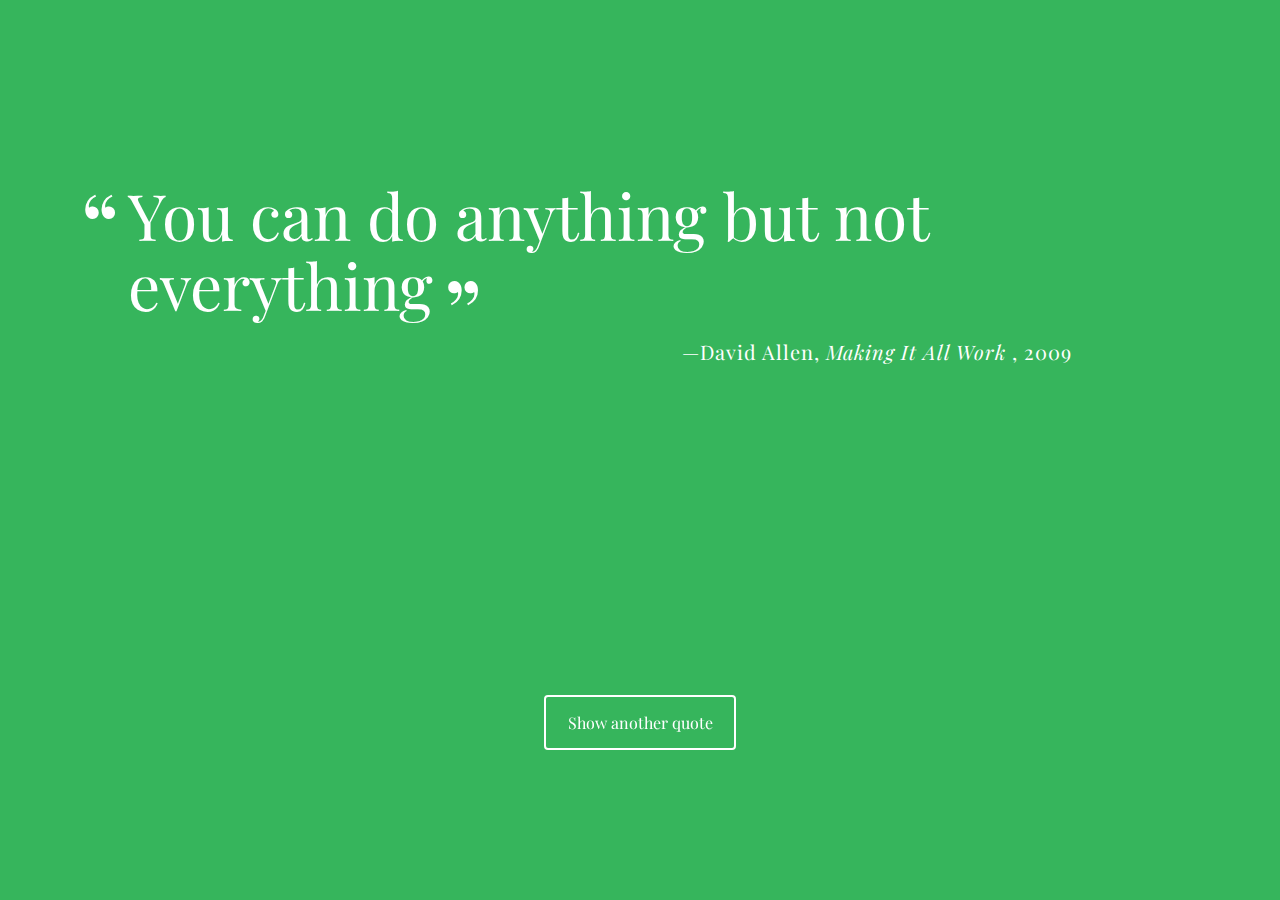
<file: project1/index.html>
<!DOCTYPE html>
<html lang="en">
<head>
  <meta charset="UTF-8">
  <title>Random Quotes</title>
  <link href='https://fonts.googleapis.com/css?family=Playfair+Display:400,400italic,700,700italic' rel='stylesheet' type='text/css'>
  <link rel="stylesheet" href="css/normalize.css">
  <link rel="stylesheet" href="css/styles.css">
</head>
<body>
  <div class="container">
    <div id="quote-box">
      <p class="quote">You can do anything but not everything</p>
      <p class="source">David Allen<span class="citation">Making It All Work</span>
        <span class="year">2009</span>
      </p>
    </div>
    <button id="loadQuote">Show another quote</button>
  </div>
  <script src="js/script.js"></script>
</body>
</html>
</file>
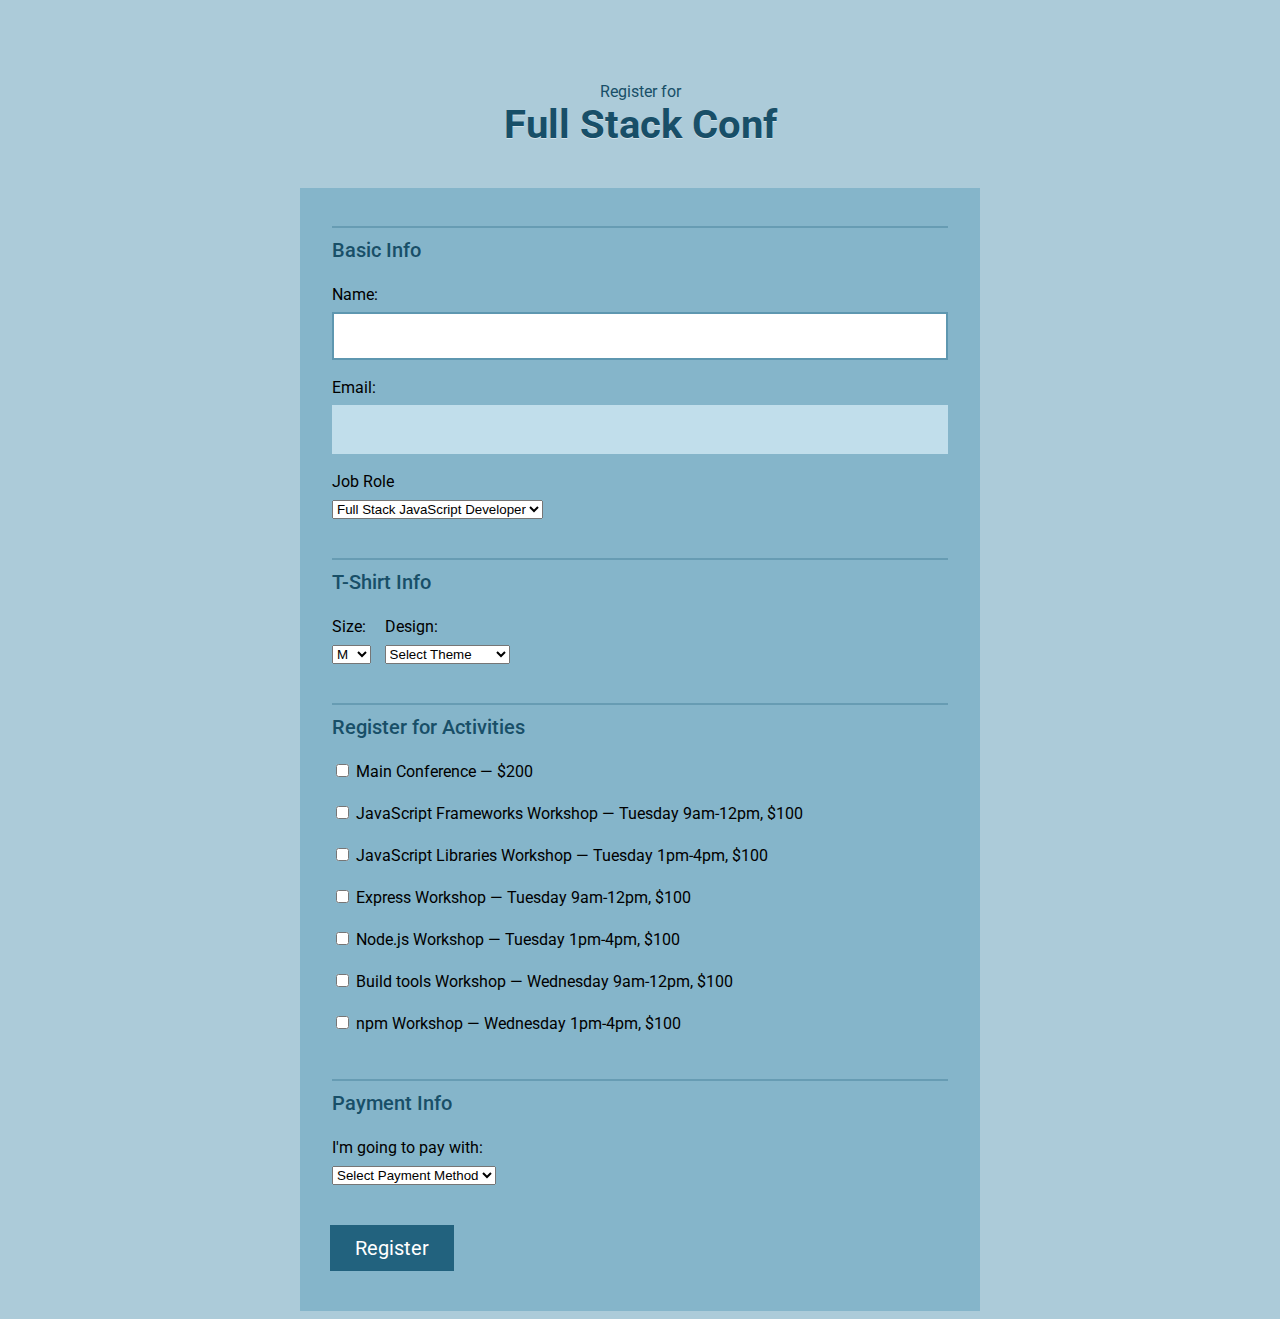
<file: project3/index.html>
<!DOCTYPE html>
<html lang="en">
<head>
  <meta charset="utf-8">
  <meta name="viewport" content="width=device-width, initial-scale=1.0">
  <title>Register for Full Stack Conf</title>
  <link href="https://fonts.googleapis.com/css?family=Roboto:400,500,700" rel="stylesheet" type="text/css">
  <link rel="stylesheet" href="css/style.css">
</head>
<body>
  <div class="container">
    
    <header>
      <span>Register for</span>
      <h1>Full Stack Conf</h1>
    </header>

    <form action="index.html" method="post">
              
      <fieldset>         
        <legend>Basic Info</legend>
        
        <label for="name">Name:</label>
        <span class="feedback user-name" aria-live="polite"></span>
        <input type="text" id="name" name="user_name" autofocus>

        
        <label for="mail">Email:</label>
        <span class="feedback user-email" aria-live="polite"></span>
        <input type="email" id="mail" name="user_email">

         <label for="title">Job Role</label>
        <select id="title" name="user_title">
          <option value="full-stack js developer">Full Stack JavaScript Developer</option>
          <option value="front-end developer">Front End Developer</option>
          <option value="back-end developer">Back End Developer</option>
          <option value="designer">Designer</option>          
          <option value="student">Student</option>
          <option value="other">Other</option>  
        </select>         
          <input id="other-title" type="text" name="job-role_other" placeholder="Your job role">          
      </fieldset>
      
      <fieldset class="shirt">
        <legend>T-Shirt Info</legend>
        
        <div>
          <label for="size">Size:</label>
          <select id="size" name="user_size">
            <option value="small">S</option>
            <option value="medium" selected>M</option>
            <option value="large">L</option>
            <option value="extra large">XL</option>
          </select>
        </div>

        <div>
          <label for="design">Design:</label>
          <select id="design" name="user_design">
            <option value="">Select Theme</option>
            <option value="js puns">Theme - JS Puns</option>
            <option value="heart js">Theme - I &#9829; JS</option>
          </select>
        </div>

        <div id="colors-js-puns" class="">
          <label for="color">Color:</label>
          <select id="color">
              <option value="cornflowerblue">Cornflower Blue (JS Puns shirt only)</option>
              <option value="darkslategrey">Dark Slate Grey (JS Puns shirt only)</option> 
              <option value="gold">Gold (JS Puns shirt only)</option> 
              <option value="tomato">Tomato (I &#9829; JS shirt only)</option>
              <option value="steelblue">Steel Blue (I &#9829; JS shirt only)</option> 
              <option value="dimgrey">Dim Grey (I &#9829; JS shirt only)</option> 
          </select>
        </div>                
      </fieldset>

      <fieldset class="activities">
        <legend>Register for Activities</legend>
        <label><input type="checkbox" name="all" value="200"> Main Conference — $200</label>
        <label><input type="checkbox" name="js-frameworks" value="100"> JavaScript Frameworks Workshop — Tuesday 9am-12pm, $100</label>
        <label><input type="checkbox" name="js-libs" value="100"> JavaScript Libraries Workshop — Tuesday 1pm-4pm, $100</label>
        <label><input type="checkbox" name="express" value="100"> Express Workshop — Tuesday 9am-12pm, $100</label>
        <label><input type="checkbox" name="node" value="100"> Node.js Workshop — Tuesday 1pm-4pm, $100</label>          
        <label><input type="checkbox" name="build-tools" value="100"> Build tools Workshop — Wednesday 9am-12pm, $100</label>
        <label><input type="checkbox" name="npm" value="100"> npm Workshop — Wednesday 1pm-4pm, $100</label>
          
      </fieldset>
      <fieldset class="payment-info">
        <legend>Payment Info</legend>

        <label for="payment">I'm going to pay with:</label>
        <select id="payment" name="user_payment">
          <option value="select_method">Select Payment Method</option>
          <option value="credit card" required>Credit Card</option>
          <option value="paypal">PayPal</option>
          <option value="bitcoin">Bitcoin</option>
        </select>

        <div id="credit-card" class="credit-card">

          <div class="col-6 col">
            <label for="cc-num">Card Number:</label>
            <span class="feedback user-ccNum" aria-live="polite"></span>
            <input id="cc-num" name="user_cc-num" type="text">
          </div>

          <div class="col-3 col">
            <label for="zip">Zip Code:</label>
            <span class="feedback user-zip" aria-live="polite"></span> 
            <input id="zip" name="user_zip" type="text">
          </div>

          <div class="col-3 col">
            <label for="cvv">CVV:</label>
            <span class="feedback user-cvv" aria-live="polite"></span>
            <input id="cvv" name="user_cvv" type="text"> 
          </div>

          <label for="exp-month">Expiration Date:</label>
          <select id="exp-month" name="user_exp-month">
            <option value="1">1 - January</option>
            <option value="2">2 - February</option>
            <option value="3">3 - March</option>
            <option value="4">4 - April</option>
            <option value="5">5 - May</option>
            <option value="6">6 - June</option>
            <option value="7">7 - July</option>
            <option value="8">8 - August</option>
            <option value="9">9 - September</option>
            <option value="10">10 - October</option>
            <option value="11">11 - November</option> 
            <option value="12">12 - December</option>                       
          </select>
          <label for="exp-year">Expiration Year:</label>
          <select id="exp-year" name="user_exp-year">
            <option value="2018">2018</option>
            <option value="2019">2019</option>
            <option value="2020">2020</option>
            <option value="2021">2021</option>
            <option value="2022">2022</option>                      
          </select>                                
        </div>

        <div id="pay-pal">
          <p>If you selected the PayPal option we'll take you to Paypal's site to set up your billing information, when you click “Register” below.</p>
        </div> 

        <div id="bitcoin">
          <p>If you selected the Bitcoin option we'll take you to the Coinbase site to set up your billing information. Due to the nature of exchanging Bitcoin, all Bitcoin transactions will be final.</p>
        </div>                  

      </fieldset>        
        
      <button type="submit">Register</button>
      
    </form>

  </div>
  
  <script src="https://ajax.googleapis.com/ajax/libs/jquery/3.3.1/jquery.min.js"></script>
  <script src="js/script.js"></script>

</body>
</html>
</file>
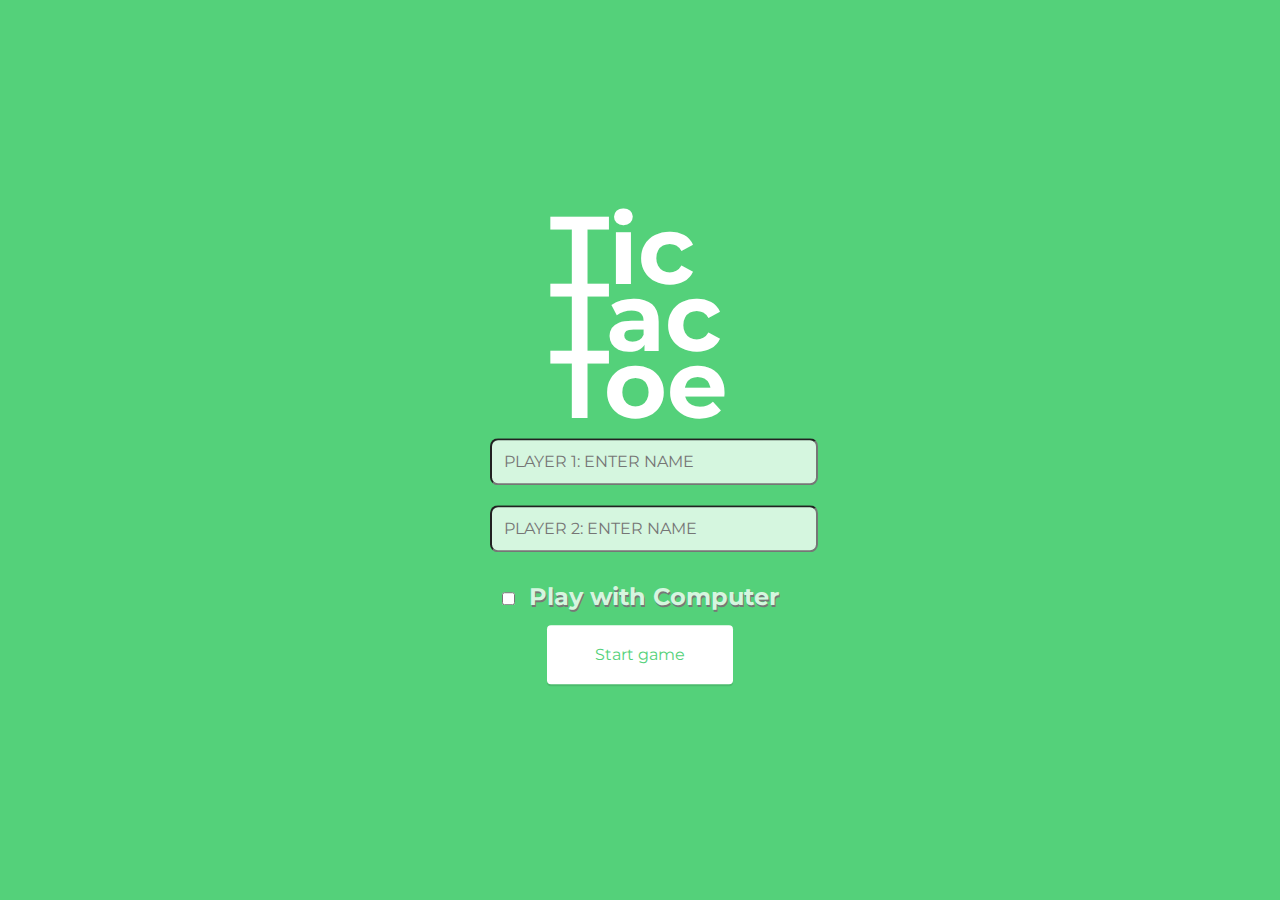
<file: project4/index.html>
<!DOCTYPE html>
<html lang="en">
<head>
  <meta charset="UTF-8">
  <title>Tic Tac Toe</title>
  <link href='https://fonts.googleapis.com/css?family=Montserrat:400,700' rel='stylesheet' type='text/css'>
  <link rel="stylesheet" href="css/normalize.css">
  <link rel="stylesheet" href="css/style.css">
</head>
  <body>

      <div class="screen screen-start" id="start">
        <header>
          <h1>Tic Tac Toe</h1>
          <form>
                <input type="text" placeholder="Player 1: Enter Name" id="username1">

                <input type="text" placeholder="Player 2: Enter Name" id="username2">

                <input type="checkbox" id="computer-check">
                <label for="computer">Play with Computer</label>

                <a href="#" class="button">Start game</a>

          </form>
        </header>
      </div>

     <div class="board" id="board">
        <header>
          <h1>Tic Tac Toe</h1>
          <h2></h2>
          <ul>
            <li class="players" id="player1">
              <svg xmlns="http://www.w3.org/2000/svg" width="42" height="42" viewBox="0 0 42 42" version="1.1"><g stroke="none" stroke-width="1" fill="none" fill-rule="evenodd"><g transform="translate(-200.000000, -60.000000)" fill="#000000"><g transform="translate(200.000000, 60.000000)"><path d="M21 36.6L21 36.6C29.6 36.6 36.6 29.6 36.6 21 36.6 12.4 29.6 5.4 21 5.4 12.4 5.4 5.4 12.4 5.4 21 5.4 29.6 12.4 36.6 21 36.6L21 36.6ZM21 42L21 42C9.4 42 0 32.6 0 21 0 9.4 9.4 0 21 0 32.6 0 42 9.4 42 21 42 32.6 32.6 42 21 42L21 42Z"/></g></g></g></svg>
            </li>
            <li class="players" id="player2">
              <svg xmlns="http://www.w3.org/2000/svg" width="42" height="43" viewBox="0 0 42 43" version="1.1"><g stroke="none" stroke-width="1" fill="none" fill-rule="evenodd"><g transform="translate(-718.000000, -60.000000)" fill="#000000"><g transform="translate(739.500000, 81.500000) rotate(-45.000000) translate(-739.500000, -81.500000) translate(712.000000, 54.000000)"><path d="M30 30.1L30 52.5C30 53.6 29.1 54.5 28 54.5L25.5 54.5C24.4 54.5 23.5 53.6 23.5 52.5L23.5 30.1 2 30.1C0.9 30.1 0 29.2 0 28.1L0 25.6C0 24.5 0.9 23.6 2 23.6L23.5 23.6 23.5 2.1C23.5 1 24.4 0.1 25.5 0.1L28 0.1C29.1 0.1 30 1 30 2.1L30 23.6 52.4 23.6C53.5 23.6 54.4 24.5 54.4 25.6L54.4 28.1C54.4 29.2 53.5 30.1 52.4 30.1L30 30.1Z"/></g></g></g></svg>
            </li>
          </ul>
        </header>
        <ul class="boxes">
          <li class="box" id="0"></li>
          <li class="box" id="1"></li>
          <li class="box" id="2"></li>
          <li class="box" id="3"></li>
          <li class="box" id="4"></li>
          <li class="box" id="5"></li>
          <li class="box" id="6"></li>
          <li class="box" id="7"></li> 
          <li class="box" id="8"></li>
        </ul>
      </div>

      <div class="screen screen-win" id="finish">
        <header>
          <h1>Tic Tac Toe</h1>
          <p class="message"></p>
          <a href="#" class="button" id="new-game">New game</a>
        </header>
      </div>

    <script src="js/app.js"></script>
  </body>
</html>
</file>
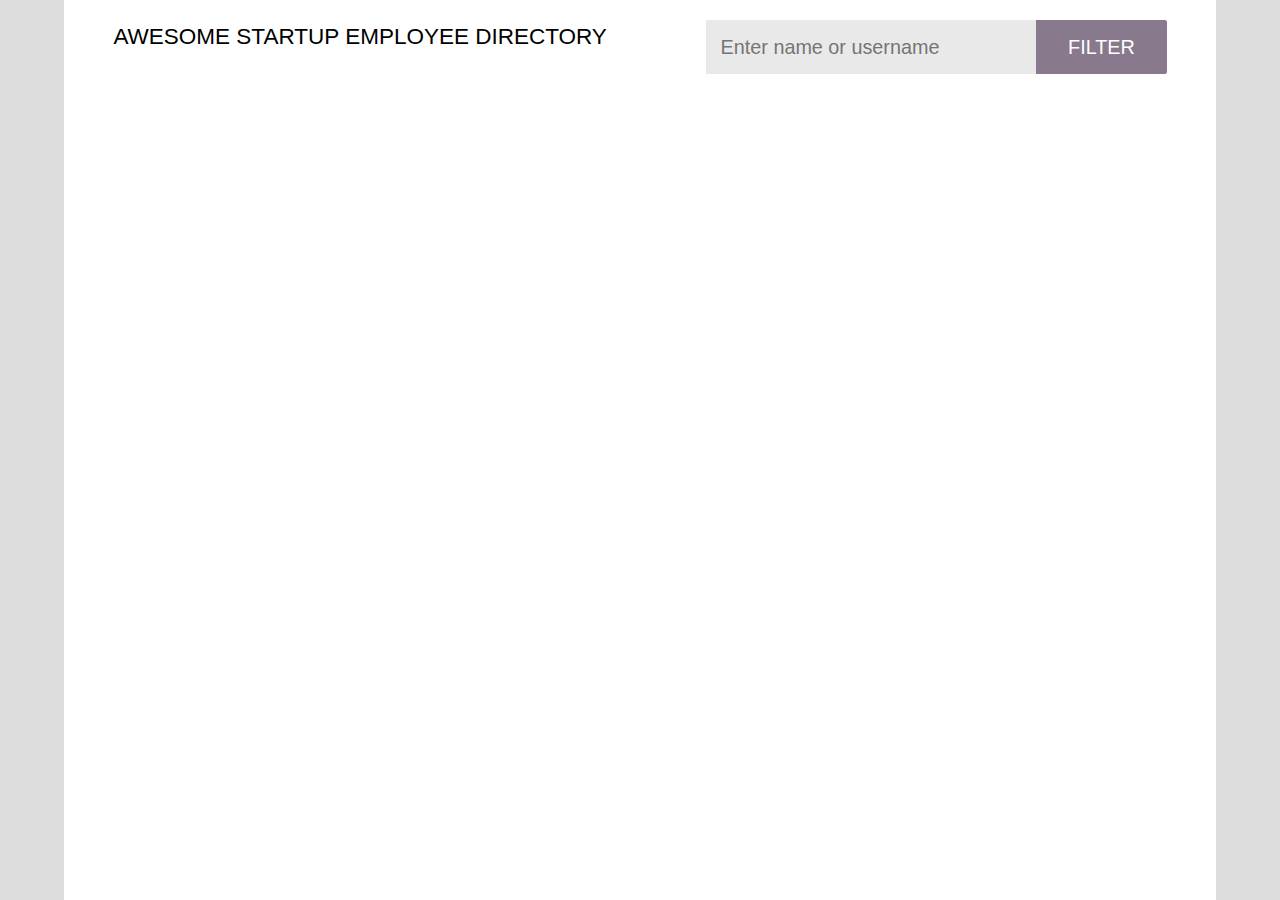
<file: project5/index.html>
<!DOCTYPE html>
<html lang="en">
<head>
	<meta charset="UTF-8">
	<meta name="viewport" content="width=device-width, user-scalable=no initial-scale=1.0, minimum-scale=1.0, maximum-scale=1.0" />
	<title>practice4 - Awesome Employee Directory</title>
	<link rel="stylesheet" href="css/normalize.css">
	<link rel="stylesheet" href="css/style.css">
</head>
<body>
	<div class="wrapper">
		<header class="masthead brand">
			<h1 class="site-title">Awesome Startup Employee Directory</h1>

		</header>
		
	<div class="card-content">

	</div>

	<div class="modal-display">
	

	</div>



	<script src="js/app.js"></script>			

</body>
</html>
</file>
<file: project1/css/styles.css>
body {
  /*text-align: center;*/
  background-color: #36b55c;
  color: white;
  font-family: 'Playfair Display', serif;
}
#quote-box {
  position: absolute;
  top: 20%;
  left: 10%;
  right: 10%;
  width: 80%;
  line-height: .5;
}
.quote {
  font-size: 4rem;
  font-weight: 400;
  line-height: 1.1;
  position: relative;
  margin: 0;
  } 
.quote:before, .quote:after {
  font-size: 6rem;
  line-height: 2.5rem;
  position: absolute;
}
.quote:before {
  content: "“";
  top: .25em;
  left: -.5em;
}
.quote:after {
  content: "”";
  bottom: -.1em;
  margin-left: .1em;
  position: absolute;
}
.source {
  font-size: 1.25rem;;
  letter-spacing: 0.05em;
  line-height: 1.1;
  text-align: right;
  margin-right: 4em;
}
.source:before {
  content: "—";
}
.citation {
  font-style: italic;
}
.citation:before {
  content: ", ";
  font-style: normal;
}
.year:before {
  content: ", ";
  font-style: normal;
}

#loadQuote {
  position: fixed;
  width: 12em;
  display: inline-block;
  left: 50%;
  margin-left: -6em;
  bottom: 150px;
  border-radius: 4px;
  border: 2px solid #fff;
  color: #fff;
  background-color: #36b55c;
  padding: 15px 0;
  transition: .5s ;
}
#loadQuote:hover {
  background-color: rgba(255,255,255,.25);
}
#loadQuote:focus {
  outline: none;
}

@media (max-width: 420px) {
  .quote {
    font-size: 2.5rem;
  }
  .quote:before, .quote:after {
    font-size: 3rem;
  }
  .source {
    font-size: 1rem;
  }
}

/* MY STYLES FOR THE H2 --------------------------------------> */

#quote-box h2 {
  font-size: 3rem;
  line-height: 2.5;
  font-style: Italic;
  text-align: center;
}
#loadQuote {
   background-color: rgba(57,172,73, 0);
}
</file>
<file: project3/css/style.css>
/* ================================= 
  Base Element Styles
==================================== */

* {
  box-sizing: border-box;
}

body,
input,
button {
 font-family: 'Roboto', sans-serif;
}

body {
  font: 1em/1.5;
  color: #184f68;
	background: #accbd9;
}

header {
	text-align: center;  
}

h1 {
	font-size: 2.5em;
	text-shadow: 0 1px 0 rgba(255, 255, 255, 0.45);
	margin: 0;
}

a {
  text-decoration: none;
}

/* ================================= 
  Form Element Styles
==================================== */

form {
	padding: .875em 1.875em 1.875em;
	background: #85b5ca;
}

fieldset,
legend,
button {
	padding: 0;
	border: none;
}

fieldset {
	margin-top: 1.5em;
}

legend,
button {
	font-size: 1.25em;	
}

legend {
	font-weight: 500;
	padding-top: .5em;
	border-top: 2px solid #679cb3;
	margin-bottom: 1.125em;
}

input[type="text"],
input[type="email"],
legend {
	width: 100%;
}

label {
	color: #000;
	display: block;
	margin-bottom: .5em;
}

input,
select {
	margin-bottom: 1.125em;	
}

input {
	font-size: 1em;
	font-weight: 500;
	padding: .8em;
	background: #c1deeb;
	border: 2px solid #c1deeb;
	outline: none;
}

input:focus {
	background: #fff;
	border-color: #5e97b0;
	transition: border-color .4s, background-color .4s;
}

input[type="checkbox"],
input[type="radio"] {
	display: inline-block;
}

button {
	color: #fff;
	padding: .55em 1.25em;
	background: #22627e;
	margin: 1.25em 0 .5em;
	cursor: pointer;
}

button:hover {
	background: #184c62;
}

/* ================================= 
  Page Styles
==================================== */

.container {
	margin: auto;
	max-width: 680px;
}

.shirt div {
	float: left;
	margin-right: .85em;
}

.interests input {
	margin-bottom: 0;
}

.credit-card {
	margin-top: 1.25em;
}

.hide-other{
	visibility: hidden;
}

/* ================================= 
  Helper Classes
==================================== */

.is-hidden {
	display: none;
}

.clearfix::after {
  content: " ";
  display: table;
  clear: both;
}

/* ================================= 
  My Styles
==================================== */

input.invalid {
	border-color: tomato;
}
input:focus.invalid {
	outline: none;
}
.error {
	font-weight: 500;
	padding-top: .5em;
	font-size: 1.15em;
	color: tomato;

	-moz-box-sizing: border-box;
}
.user-name,
.user-email {
	font-weight: 500;
	margin-top: 0;
	padding-top: 0;
	font-size: .95em;
	color: tomato;
}
.user-ccNum,
.user-zip,
.user-cvv {
	margin-top: 0;
	padding-top: 0;
	font-weight: 500;
	display: inline-block;
	font-size: .75em;
	color: tomato;
}
.error.active {
	padding: 0.3em;
}
.valid-input {
	margin-bottom: .15em;
	padding: 0;
	color: tomato;
}
.disabled {
	opacity: 0.5;
}
input.amount {
	background: transparent;
	border-color: transparent;
}

/* ================================= 
  Media Queries
==================================== */

@media (min-width: 0) and (max-width: 679px) {
	header {
		padding: 2em 0;
	}
	button {
		width: 100%;
	}
}

@media (min-width: 680px) {
	header {
		padding: 4.65em 0 2.5em;
	}
	.col {
		float: left;
	}
	.col + .col {
		margin-left: 2.5%;
	}
	.col-3 {
		width: 23%;
	}
	.col-6 {
		width: 49%;
	}
}
</file>
<file: project4/css/style.css>
@charset "UTF-8";
body {
  background: #fff;
  font-family: "Montserrat", sans-serif; }

ul {
  margin: 0;
  padding: 0;
  list-style: none; }

h1 {
  font-family: "Montserrat", sans-serif;
  line-height: 0.7;
  margin: 0 auto;
  text-align: left;
  width: 1.875em; }

.button {
  background: #fff;
  border-radius: 4px;
  box-shadow: 0 2px 0 rgba(0, 0, 0, 0.1);
  display: inline-block;
  padding: 1.25em 3em;
  text-decoration: none;
  -webkit-transition: 0.25s ease;
  transition: 0.25s ease; }
  .button:hover {
    color: #000; }

.screen {
  text-align: center;
  position: absolute;
  top: 0;
  left: 0;
  right: 0;
  bottom: 0;
  height: 100%; }
  .screen header {
    position: relative;
    top: 50%;
    -webkit-transform: translatey(-50%);
    transform: translatey(-50%); }
  .screen h1 {
    color: #fff; }
  .screen-start {
    background: #54D17A; }
    .screen-start h1 {
      font-size: 6em; }
    .screen-start .button {
      color: #54D17A; }
    .screen-start h1 + .button {
      margin-top: 5em; }
  .screen-win p {
    font-size: 6em;
    font-weight: 700;
    color: #fff;
    position: relative; }
    .screen-win p:before {
      position: absolute;
      left: 0;
      right: 0;
      color: #000;
      font-size: 4em;
      font-weight: 400;
      line-height: 0;
      z-index: -1; }
  .screen-win-tie {
    background: #54D17A; }   
  .screen-win-one {
    background: #FFA000; }
    .screen-win-one .button {
      color: #3688C3; }
    .screen-win-one p:before {
      content: "o";
      top: 1.75rem; }
  .screen-win-two {
    background: #3688C3; }
    .screen-win-two .button {
      color: #FFA000; }
    .screen-win-two p:before {
      content: "×";
      top: 4.5rem; }

.board {
  padding-top: 1em; }
  .board h1 {
    margin-top: 0.3em; }

.players {
  color: rgba(0, 0, 0, 0.2);
  text-align: center;
  position: absolute;
  top: 1rem;
  width: 35%;
  padding: 1.25em 0 1em;
  outline: 1px solid #ccc;
  transition: 1s; }
  .players svg g {
    fill: rgba(0, 0, 0, 0.25); }
  .players:first-child {
    left: 2.5%; }
  .players:last-child {
    right: 2.5%; }
  .players-turn {
    outline: none;
  }
  #player1.active svg g, #player2.active svg g {
    fill: #fff; }
  #player1.active {
    background: #FFA000; }
  #player2.active {
    background: #3688C3; }

.boxes {
  width: 480px;
  margin: 3em auto 0; }
  .boxes .box {
    background: #EFEFEF;
    border-radius: 4px;
    width: 150px;
    height: 150px;
    float: left;
    margin-right: 15px;
    margin-bottom: 15px;
    padding: 1.75em;
    cursor: pointer;
    box-sizing: border-box;
    transition: 0.2s ease; 
    background-size: 100px 100px;
    background-repeat: no-repeat;
    background-position: center center;}
    .boxes .box:nth-child(3n) {
      margin-right: 0; }
    .boxes .box-filled-1 {
      background-color: #FFA000;
      background-image: url(../img/o.svg); }
    .boxes .box-filled-2 {
      background-color: #3688C3;
      background-image: url(../img/x.svg); }


/* MY STYLES =============================================================================*/

.hide-page {
  display: none;
}

form {
  width: 300px;
  margin: 0 auto;
  box-sizing: border-box;
}

input {
  font-size: 1.0em;
  text-align: left;
  text-transform: uppercase;
  color: #604a5c;
  border-radius: .5rem;
  background-color: #d5f6df;
  padding: 12px;
  display: inline-block;
  margin: 20px auto;
}

input:first-child {
  width: 100%;
  display: block;
}

input:nth-child(2) {
  width: 100%;
  display: block;
}

label {
  font-size: 1.5em;
  font-weight: bold;
  text-shadow: 1px 2px #777;
  color: #d5f6df;
  margin-left: 10px;
}

h2 {
  font-size: 3.0em;
  text-align: center;
}
.player1,
.player2 {
  background-color: #FFA000;  
  padding: 10px 20px;
  border-radius: .75rem;
}
h2 {
  font-size: 2.5em;
  text-align: center;
}
.player1 {
    color: #fae0b3;
}
.player2 {
  background-color: #3688C3;
  color: #b0cfe5;
}
</file>
<file: project5/css/style.css>
/* Base CSS --------------------------------------------------------------- */
* {
	box-sizing: border-box;
}

body {
	font-family: Helvetica, Arial, sans-serif;
	font-size: 18px;
	background-color: Gainsboro;
}

.wrapper {
	width: 90%;
	min-height: 100vh;
	margin: 0 auto;
	background-color: white;
}

.masthead,
.card {
	display: flex;
	flex-direction: column;
}

.container {
	flex-wrap: wrap;
}

.card:hover {
	cursor: pointer;
}

.brand {
	text-transform: uppercase;
	margin-right: auto;
}

.site-title {
	text-align: center;
	line-height: 1.5;
}

.search-form {
	margin: 20px;
}

input[type="search"] {
	box-sizing: border-box;
	background: #E9E9E9;
	overflow: hidden;
	text-overflow: ellipsis;
	white-space: nowrap;
	padding: 0.35em 0.75em;
	border: none;
	font-size:1.1em;
	text-decoration: none;
	line-height: normal;
	max-height: 3em;
	-webkit-transition: width 0.4s ease-in-out;
	transition: width -4x ease-in-out;
/* --------- FLEXBOX FOR FORM ELEMENTS ------------- */
	flex: 2 0 250px;
}

button[type="reset"] {
	box-sizing: border-box;
	border-radius: 0 2px 2px 0;
	background: #88798c;
	font-weight: 300;
	text-transform: uppercase;
	color: white;
	padding: 0.35em 0.75em;
	border: none;
	font-size: 1.1em;
	text-decoration: none;
	cursor: pointer;
/* --------- FLEXBOX FOR BUTTON ELEMENT ------------- */
	flex: 1 0 90px;
}

button[type="reset"]:hover {
	background-color: #C17CCF;
}

.search-form {
	display: flex;
	flex-wrap: wrap;
}

.main-area {
	display: flex;
	justify-content: space-around;
	flex-wrap: wrap;
}

.card {
	flex-direction: row;
	width: 95%;
	height: auto;
	margin: 20px 10px;
 	border: 2px solid rgb(230,230,230);
  	border-radius: 5px;
/* Add shadows to create the "card" effect */
  	box-shadow: 0 4px 8px 0 rgba(0,0,0,0.2);
  	transition: 0.3s;
}

.avatar {
	display: block;
    width: 5.0em;
    height: 5.0em;
    border-radius: 50%;
    margin: auto 20px;
}

h1 {
	font-size: 1.25em;
	font-weight: normal;
}

h4, 
p {
	text-transform: capitalize;
	line-height: .75;
}

.email {
	text-transform: lowercase;
}

h4, {
	font-size: 1.75em;
	color: red;
}
p {
	font-size: .90em;
	color: #c2c2c2;
}


/* On mouse-over, add a deeper shadow */
.card:hover {
    box-shadow: 0 8px 16px 0 rgba(0,0,0,0.2);
}

/* Modal ---------------------------------------------------------------------------------- */

/* The Modal (background) */
.modal {

    position: fixed; /* Stay in place */
    z-index: 1; /* Sit on top */
    left: 0;
    top: 0;
    width: 100%; /* Full width */
    height: 100%; /* Full height */
    overflow: auto; /* Enable scroll if needed */
    background-color: rgb(0,0,0); /* Fallback color */
    background-color: rgba(0,0,0,0.4); /* Black w/ opacity */
}

.is-hidden {
	display: none; /* Hidden by default */
}
.is-display {
	display: block;
}
.is-flex-display {
	display: inline-flex;
}

/* Modal Content/Box */
.modal-content {
	margin: 10% auto;
	width: 33%;
	height: 50%;
	background-color: #fff;
	border-radius: 10px;
}
.modal-more-info {
	margin-top: 0;
	padding-top: 0;
	clear: both;
}

.modal-info {
	flex-direction: column;
	flex-wrap: wrap;
}

/* Fading animation */
.fade {
  -webkit-animation-name: fade;
  -webkit-animation-duration: 1.5s;
  animation-name: fade;
  animation-duration: 1.5s;
}

/* The Close, Prev, Next Button */

.close,
.prev,
.next {
	display: block;
  font-size: 28px;
  font-weight: bold;
	color: #aaa;
	padding: 10px;
}
.prev {
	float: left;
	margin-top: -3.5em;
}
.close,
.next {
	float: right;
}
.next {
	margin-top: -3.5em;
}
.modal-avatar {
	display: block;
	clear: both;
	margin: 0 auto;
	width: 8.5em;
	height: 8.5em;
	border-radius: 50%;
	text-align: center;
}

.modal-text {
	text-align: center;
	text-transform: capitalize;
	border-bottom: 1px solid #d8d8d8;
	margin: 30px 65px;
} 

.modal-more-info {
	text-align: center;
	text-transform: capitalize;
	color: #c2c2c2;
}

.close:hover,
.prev:hover,
.next:hover,
.close:focus {
    color: black;
    text-decoration: none;
    cursor: pointer;
}


/* Media Queries -------------------------------------------------------------------------- */

@media (min-width: 765px) {

	.masthead,
	.card-content {
		display: flex;
		justify-content: space-around;
		flex-wrap: wrap;
	}

	.masthead {
		flex-direction: column;
	}

	.search-form {
		margin: 20px;
		height: 3.0em;
	}

	.card {
		flex-direction: row;
		margin-bottom: 20px;
		width: 45%;
		height: auto;
	}

	.email {
		font-size: .75em;
	}

	.modal-detail {
		display: flex;
		flex-direction: column;
	    background-color: #fefefe;
	    margin: 10% auto;  15% from the top and centered 
	    border: 1px solid #888;
	    border-radius: 10px;
	    width: 50%; /* Could be more or less, depending on screen size */
	    height: 50%;
	}

	.modal-avatar {
		width: 5.5em;
		height: 5.5em;
	}

	.avatar {
		display: block;
	    width: 4.0em;
	    height: 4.0em;
	    border-radius: 50%;
	    margin: 10px;
    }
}



@media (min-width: 1025px) {

	.masthead,
	.card-content {
		display: flex;
		flex-direction: row;
		justify-content: space-around;
		flex-wrap: wrap;
		margin: 0 auto;
	}

	.site-title {
		margin: 20px 20px 30px;
	}
	
	.search-form {
		margin: 20px;
		width: 40%;
		height: 3.0em;
	}

	.card {
		width: 30%;
		height: auto;
		min-height: 150px;
	}

	.container {
		margin-top: 20px ;
	}
	
	.avatar {
		margin: auto 30px;
	}

	p.email {
		text-transform: lowercase;
	}
</file>
